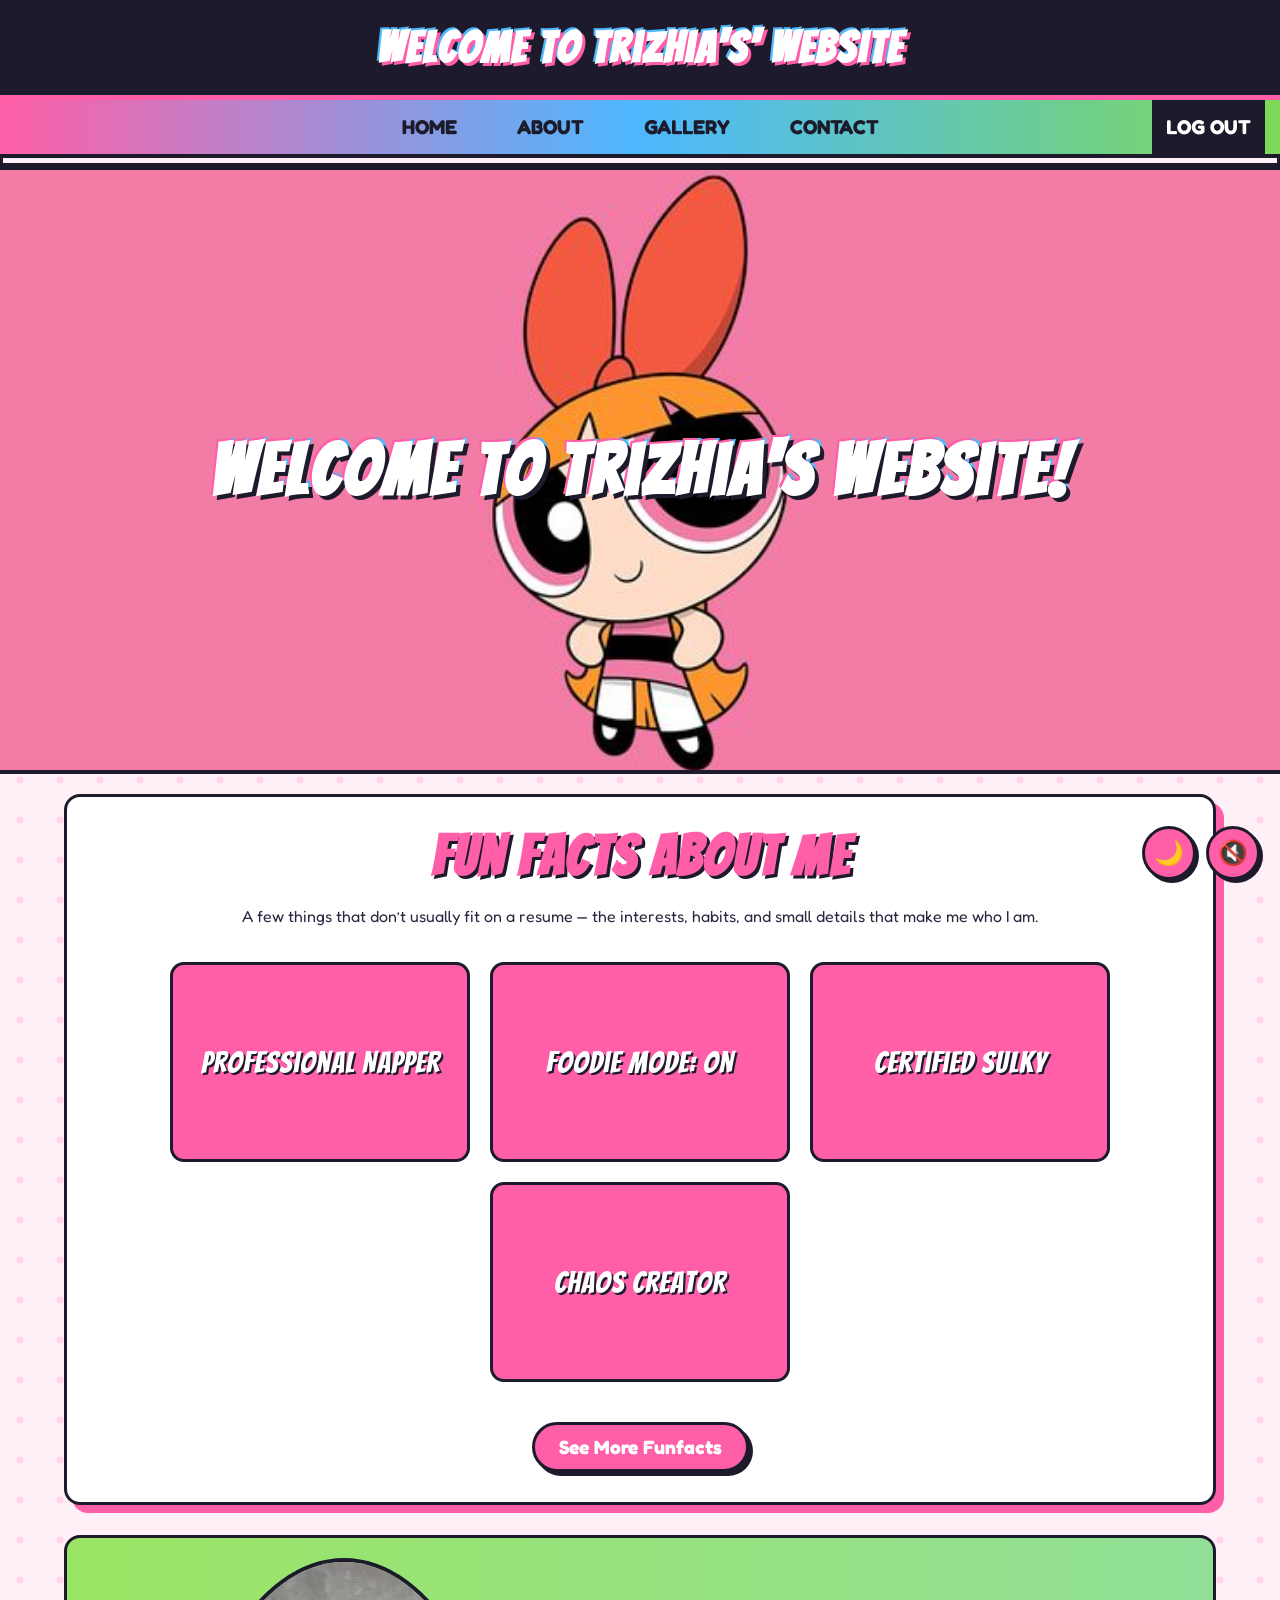
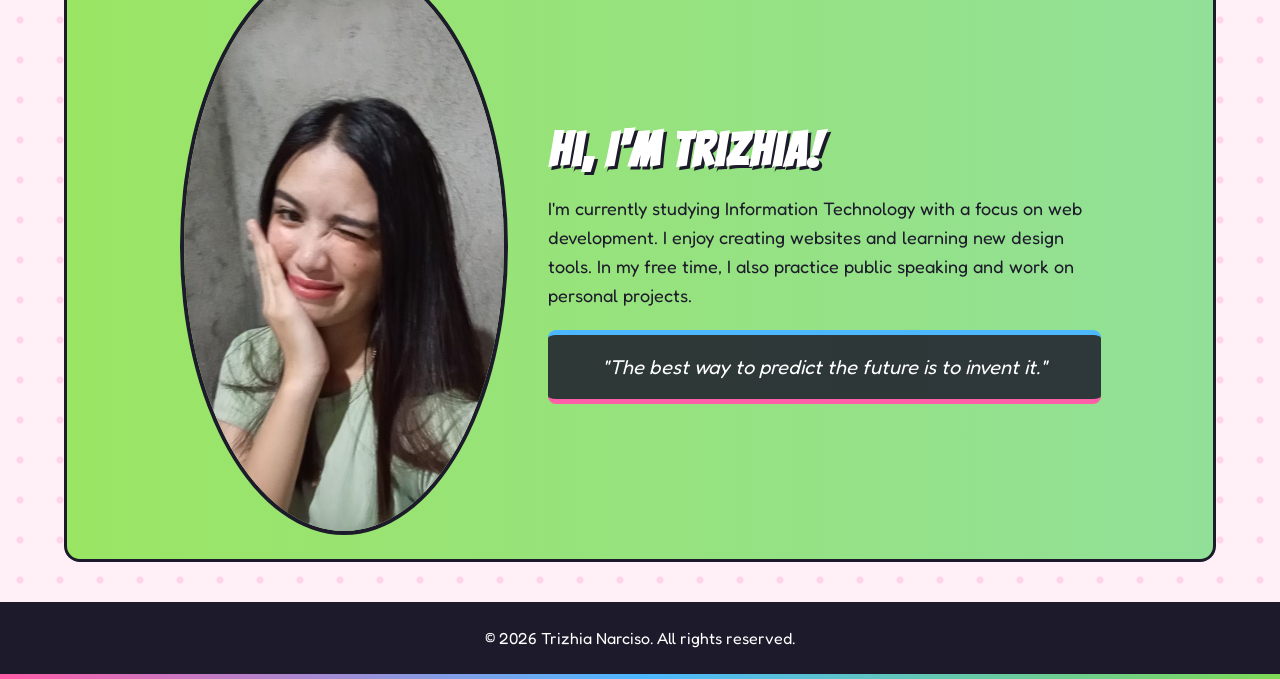
<file: index.html>
<!DOCTYPE html>
<html lang="en">
<head>
  <meta charset="UTF-8">
  <meta name="viewport" content="width=device-width, initial-scale=1.0">
  <title>Home - Personal Website</title>
  <link rel="stylesheet" href="style.css">
</head>
<body>
  <header>
    <h1>Welcome to Trizhia's' Website</h1>
  </header>
  <nav>
    <ul>
      <li><a href="index.html">HOME</a></li>
      <li class="dropdown">
        <a href="#" class="dropbtn">ABOUT</a>
        <div class="dropdown-content">
          <a href="skills.html">Skills I'm Developing</a>
          <a href="goals.html">My Goals as a Student</a>
          <a href="funfacts.html">Fun Facts About Me</a>
        </div>
      </li>
      <li><a href="gallery.html">GALLERY</a></li>
      <li><a href="contact.html">CONTACT</a></li>
      <a href="javascript:void(0);" class="logout-button" onclick="confirmLogout()">LOG OUT</a>
    </ul>
  </nav>
  <section id="section2"></section>
<div class="slider">
    <div class="slides">
      <div class="slide"><img src="blossom.jpg" alt="Image 1"><div class="text-overlay"><h1>Welcome to Trizhia's Website!</h1></div></div>
      <div class="slide"><img src="bubbles.jpg" alt="Image 2"><div class="text-overlay"><h1>Enjoy!</h1></div></div>
      <div class="slide"><img src="buttercup.jpg" alt="Image 3"><div class="text-overlay"><h1>Have fun!</h1></div></div>
    </div>
  </div>
  <section id="drop">
    <h2>Fun Facts About Me</h2>
<p>A few things that don’t usually fit on a resume — the interests, habits, and small details that make me who I am.</p>

<div class="funfact-container">
  <div class="funfact-card">
    <div class="funfact-inner">
      <div class="funfact-front"><p>Professional Napper</p></div>
      <div class="funfact-back"><p>I can fall asleep in under 5 minutes… anywhere. Library chairs, buses, even during group calls (oops).</p></div>
    </div>
  </div>

  <div class="funfact-card">
    <div class="funfact-inner">
      <div class="funfact-front"><p>Foodie Mode: ON</p></div>
      <div class="funfact-back"><p>I plan my day around meals. If you ask me what I’m doing later, the answer is usually “eating something good.”</p></div>
    </div>
  </div>

  <div class="funfact-card">
    <div class="funfact-inner">
      <div class="funfact-front"><p>Certified Sulky</p></div>
      <div class="funfact-back"><p>When I’m in a bad mood, I go full silent mode… then suddenly start ranting about the pettiest things.</p></div>
    </div>
  </div>

  <div class="funfact-card">
    <div class="funfact-inner">
      <div class="funfact-front"><p>Chaos Creator</p></div>
      <div class="funfact-back"><p>I make the most random jokes at the worst timing. Half the time even I don’t know why I said it.</p></div>
    </div>
  </div>
</div>
    <div class="see-more-container">
      <a href="funfacts.html" class="see-more-button">See More Funfacts</a>
    </div>
  </section>
  <div class="container">
    <div class="image-section"><img src="green.png" alt="Ton's Image"></div>
    <div class="quote-section">
      <h1>Hi, I'm Trizhia!</h1>
      <p>I'm currently studying Information Technology with a focus on web development. I enjoy creating websites and learning new design tools. In my free time, I also practice public speaking and work on personal projects.</p>
      <blockquote>"The best way to predict the future is to invent it."</blockquote>  </div>
  </div>
  <footer>
    <p>&copy; 2026 Trizhia Narciso. All rights reserved.</p>
  </footer>
  <div class="footer-divider"></div> <!-- Gradient line -->
  <script>
function confirmLogout() {
  if (confirm("Are you sure you want to log out?")) {
    localStorage.removeItem('isLoggedIn');
    window.location.href = 'login.html';
  }
}
</script>
<script>
  const slides = document.querySelector('.slides');
  let index = 0;
  function showNextSlide() {
    index = (index + 1) % 3;
    slides.style.transform = 'translateX(' + (-index * 100) + '%)';
  }
  setInterval(showNextSlide, 3000); // Change slide every 3 seconds
  </script>
  <script src="script.js"></script>
</body>
</html>
</file>
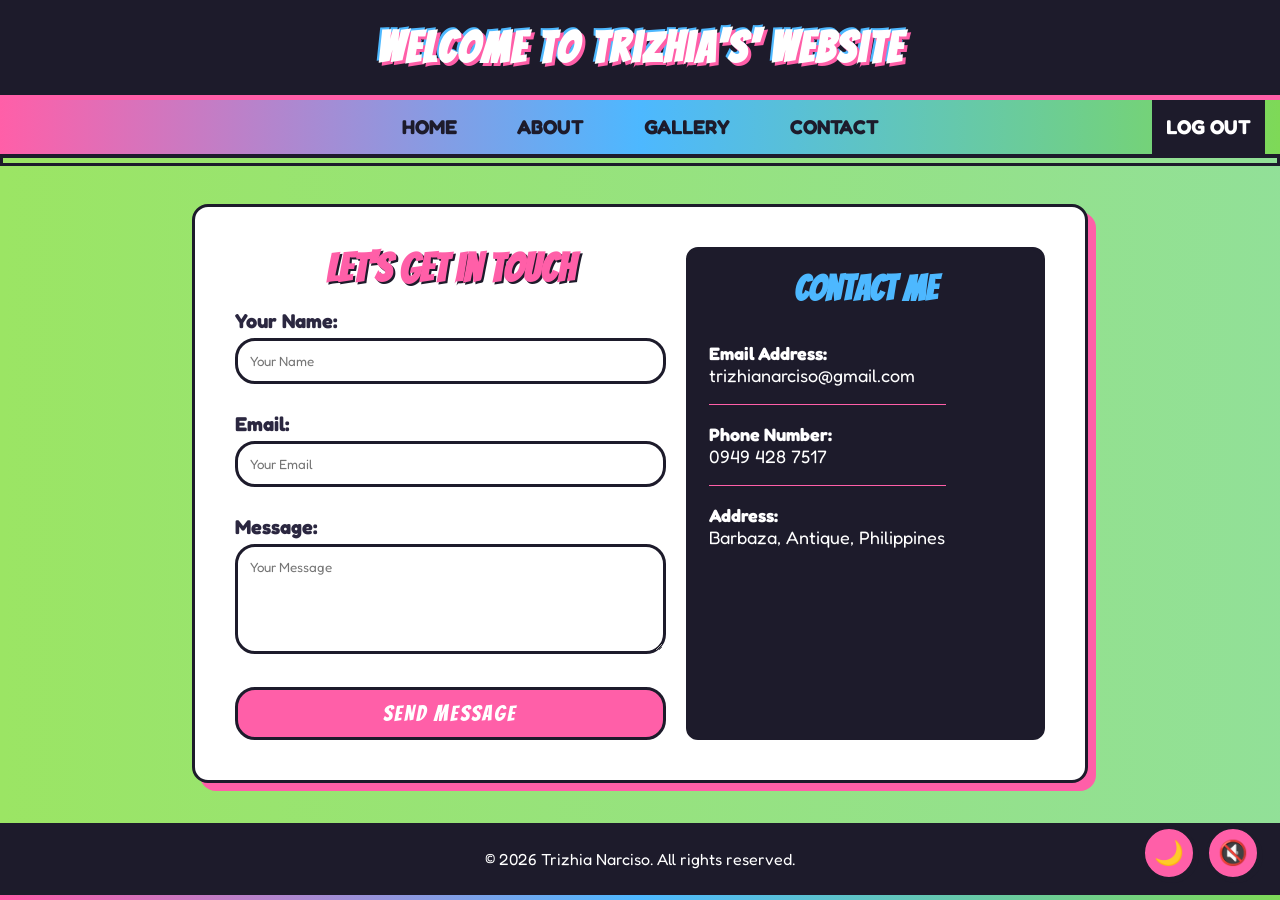
<file: contact.html>
<!DOCTYPE html>
<html lang="en">
<head>
  <meta charset="UTF-8">
  <meta name="viewport" content="width=device-width, initial-scale=1.0">
  <title>Contact - Personal Website</title>
  <link rel="stylesheet" href="style.css">
</head>
<body class="contact-background">
  <header>
    <h1>Welcome to Trizhia's' Website</h1>
  </header>
  <nav>
    <ul>
      <li><a href="index.html">HOME</a></li>
      <li class="dropdown">
        <a href="#" class="dropbtn">ABOUT</a>
        <div class="dropdown-content">
          <a href="skills.html">Skills I'm Developing</a>
          <a href="goals.html">My Goals as a Student</a>
          <a href="funfacts.html">Fun Facts About Me</a>
        </div>
      </li>
      <li><a href="gallery.html">GALLERY</a></li>
      <li><a href="contact.html">CONTACT</a></li>
      <a href="javascript:void(0);" class="logout-button" onclick="confirmLogout()">LOG OUT</a>
    </ul>
  </nav>
  <section id="section2"></section>
<section id="contact">
    <div class="contact-content">
      <form id="contactForm" class="contact-form" novalidate>
        <h2>Let's Get in Touch</h2>
        <label for="name">Your Name:</label>
        <input type="text" id="name" name="name" placeholder="Your Name">
        <span class="error" id="nameError"></span>
        <label for="email">Email:</label>
        <input type="email" id="email" name="email" placeholder="Your Email">
        <span class="error" id="emailError"></span>
        <label for="message">Message:</label>
        <textarea id="message" name="message" rows="5" placeholder="Your Message"></textarea>
        <span class="error" id="messageError"></span>
        <button type="submit">SEND MESSAGE</button>
      </form>
      <div class="contact-details">
        <h3><center>Contact Me</center></h3>
        <p><strong>Email Address:</strong> <br> trizhianarciso@gmail.com</p>
        <hr width="75%" size="1" color="#ff5fa8" align="left">
        <p><strong>Phone Number:</strong> <br>0949 428 7517</p>
        <hr width="75%" size="1" color="#ff5fa8" align="left">
        <p><strong>Address:</strong> <br> Barbaza, Antique, Philippines</p>
      </div>
    </div>
  </section>
  <footer>
    <p>&copy; 2026 Trizhia Narciso. All rights reserved.</p>
  </footer>
  <div class="footer-divider"></div> <!-- Gradient line -->
  <script>
function confirmLogout() {
  if (confirm("Are you sure you want to log out?")) {
    localStorage.removeItem('isLoggedIn');
    window.location.href = 'login.html';
  }
}
</script>
<script>
const form = document.querySelector("#contactForm");
function validateEmail(email) { return /^[^\s@]+@[^\s@]+\.[^\s@]+$/.test(String(email).toLowerCase()); }
form.addEventListener("submit", function(event) {
  event.preventDefault();
  let isValid = true;
  document.querySelectorAll(".error").forEach(function(el) { el.textContent = ""; });
  if (document.getElementById('name').value.trim() === "") { document.getElementById('nameError').textContent = "Name is required"; isValid = false; }
  if (document.getElementById('email').value.trim() === "") { document.getElementById('emailError').textContent = "Email is required"; isValid = false; }
  else if (!validateEmail(document.getElementById('email').value.trim())) { document.getElementById('emailError').textContent = "Please enter a valid email"; isValid = false; }
  if (document.getElementById('message').value.trim() === "") { document.getElementById('messageError').textContent = "Message is required"; isValid = false; }
  if (!isValid) return;
  alert("Your message has been sent successfully!");
  form.reset();
});
</script>
  <script src="script.js"></script>
</body>
</html>
</file>
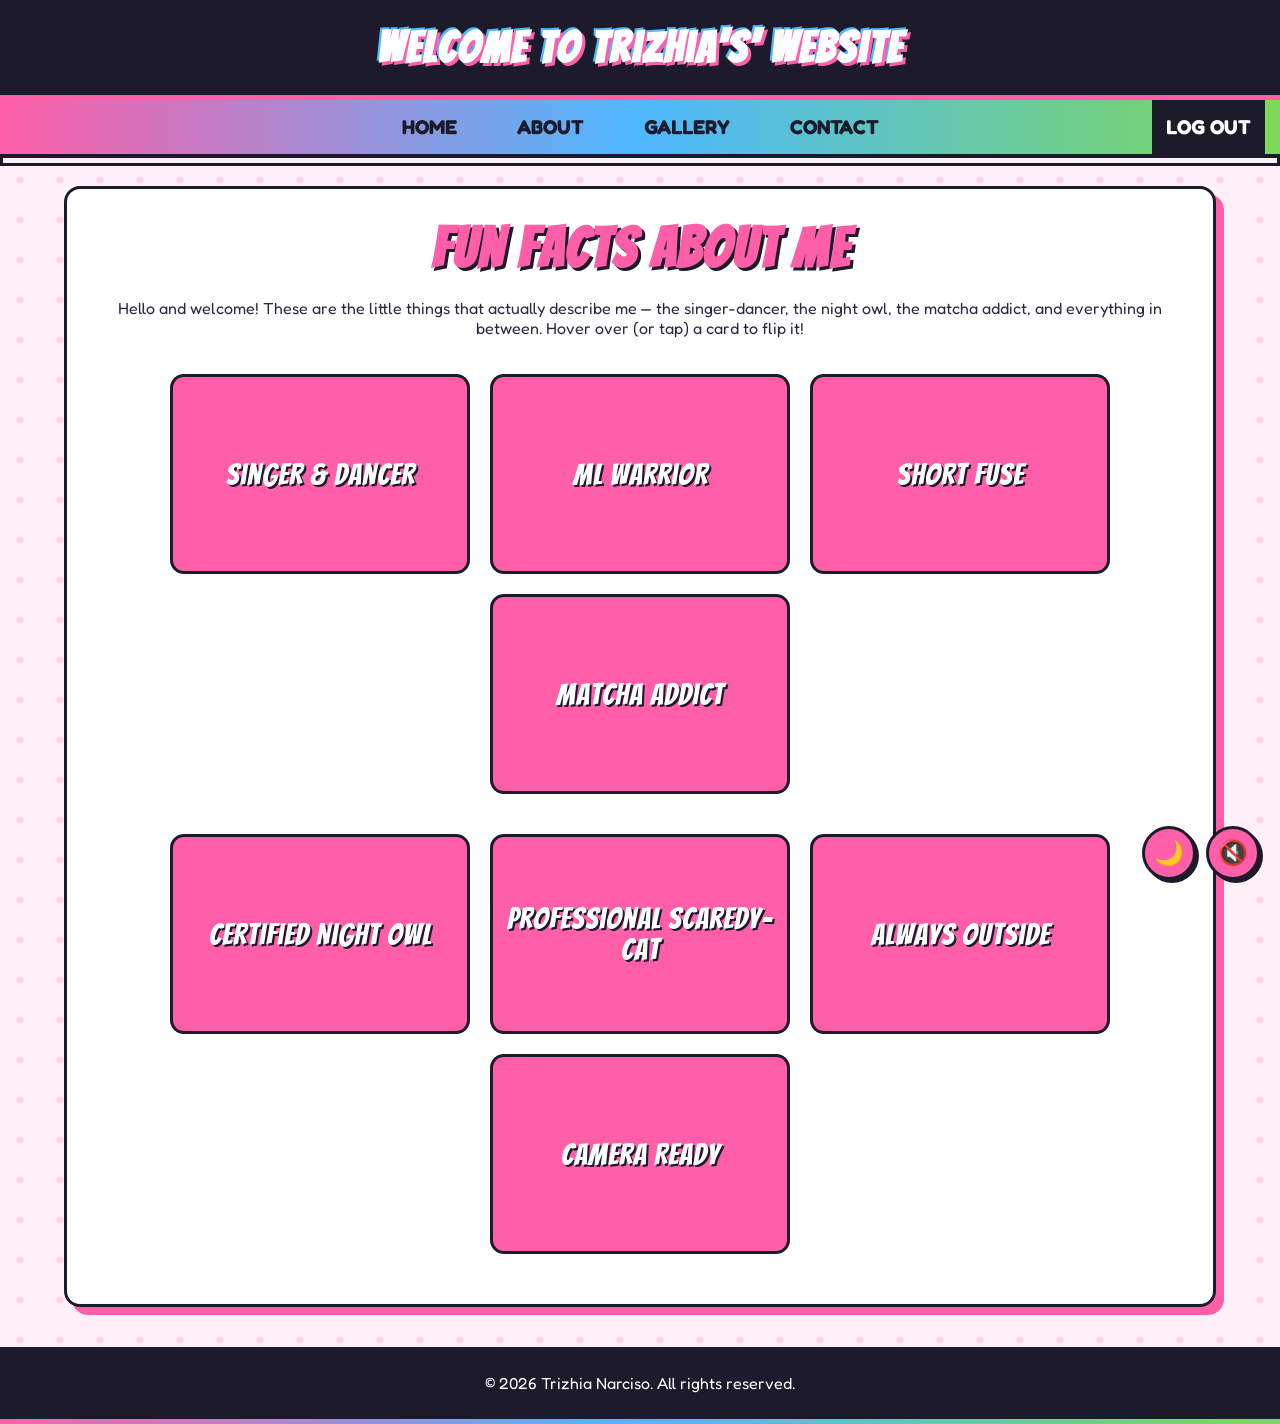
<file: funfacts.html>
<!DOCTYPE html>
<html lang="en">
<head>
  <meta charset="UTF-8">
  <meta name="viewport" content="width=device-width, initial-scale=1.0">
  <title>Fun Facts About Me</title>
  <link rel="stylesheet" href="style.css">
</head>
<body>
  <header>
    <h1>Welcome to Trizhia's' Website</h1>
  </header>
  <nav>
    <ul>
      <li><a href="index.html">HOME</a></li>
      <li class="dropdown">
        <a href="#" class="dropbtn">ABOUT</a>
        <div class="dropdown-content">
          <a href="skills.html">Skills I'm Developing</a>
          <a href="goals.html">My Goals as a Student</a>
          <a href="funfacts.html">Fun Facts About Me</a>
        </div>
      </li>
      <li><a href="gallery.html">GALLERY</a></li>
      <li><a href="contact.html">CONTACT</a></li>
      <a href="javascript:void(0);" class="logout-button" onclick="confirmLogout()">LOG OUT</a>
    </ul>
  </nav>
  <section id="section2"></section>
<section id="drop">
  <h2>Fun Facts About Me</h2>
  <p>Hello and welcome! These are the little things that actually describe me — the singer-dancer, the night owl, the matcha addict, and everything in between. Hover over (or tap) a card to flip it!</p>
  
  <div class="funfact-container">
    <div class="funfact-card">
      <div class="funfact-inner">
        <div class="funfact-front"><p>Singer & Dancer</p></div>
        <div class="funfact-back"><p>I can switch from singing my heart out to dancing like nobody’s watching… sometimes at the same time.</p></div>
      </div>
    </div>

    <div class="funfact-card">
      <div class="funfact-inner">
        <div class="funfact-front"><p>ML Warrior</p></div>
        <div class="funfact-back"><p>When I’m not coding, you’ll probably find me in a ranked match yelling “push mid!”</p></div>
      </div>
    </div>

    <div class="funfact-card">
      <div class="funfact-inner">
        <div class="funfact-front"><p>Short Fuse</p></div>
        <div class="funfact-back"><p>I have a short temper… but I cool down just as fast (most of the time).</p></div>
      </div>
    </div>

    <div class="funfact-card">
      <div class="funfact-inner">
        <div class="funfact-front"><p>Matcha Addict</p></div>
        <div class="funfact-back"><p>My blood type is 50% matcha. I will travel for a good one.</p></div>
      </div>
    </div>
  </div>

  <div class="funfact-container">
    <div class="funfact-card">
      <div class="funfact-inner">
        <div class="funfact-front"><p>Certified Night Owl</p></div>
        <div class="funfact-back"><p>My brain only fully turns on after 11 PM. Morning me is a completely different person.</p></div>
      </div>
    </div>

    <div class="funfact-card">
      <div class="funfact-inner">
        <div class="funfact-front"><p>Professional Scaredy-Cat</p></div>
        <div class="funfact-back"><p>Horror movies, sudden noises, even jumping shadows… I scare easily and I’m not ashamed.</p></div>
      </div>
    </div>

    <div class="funfact-card">
      <div class="funfact-inner">
        <div class="funfact-front"><p>Always Outside</p></div>
        <div class="funfact-back"><p>I love going out — cafés, random walks, late-night food trips. Staying home too long makes me restless.</p></div>
      </div>
    </div>

    <div class="funfact-card">
      <div class="funfact-inner">
        <div class="funfact-front"><p>Camera Ready</p></div>
        <div class="funfact-back"><p>I take pictures of everything — food, random streets, the sky, even my matcha before I drink it.</p></div>
      </div>
    </div>
  </div>
</section>
  <footer>
    <p>&copy; 2026 Trizhia Narciso. All rights reserved.</p>
  </footer>
  <div class="footer-divider"></div> <!-- Gradient line -->
  <script>
function confirmLogout() {
  if (confirm("Are you sure you want to log out?")) {
    localStorage.removeItem('isLoggedIn');
    window.location.href = 'login.html';
  }
}
</script>
  <script src="script.js"></script>
</body>
</html>
</file>
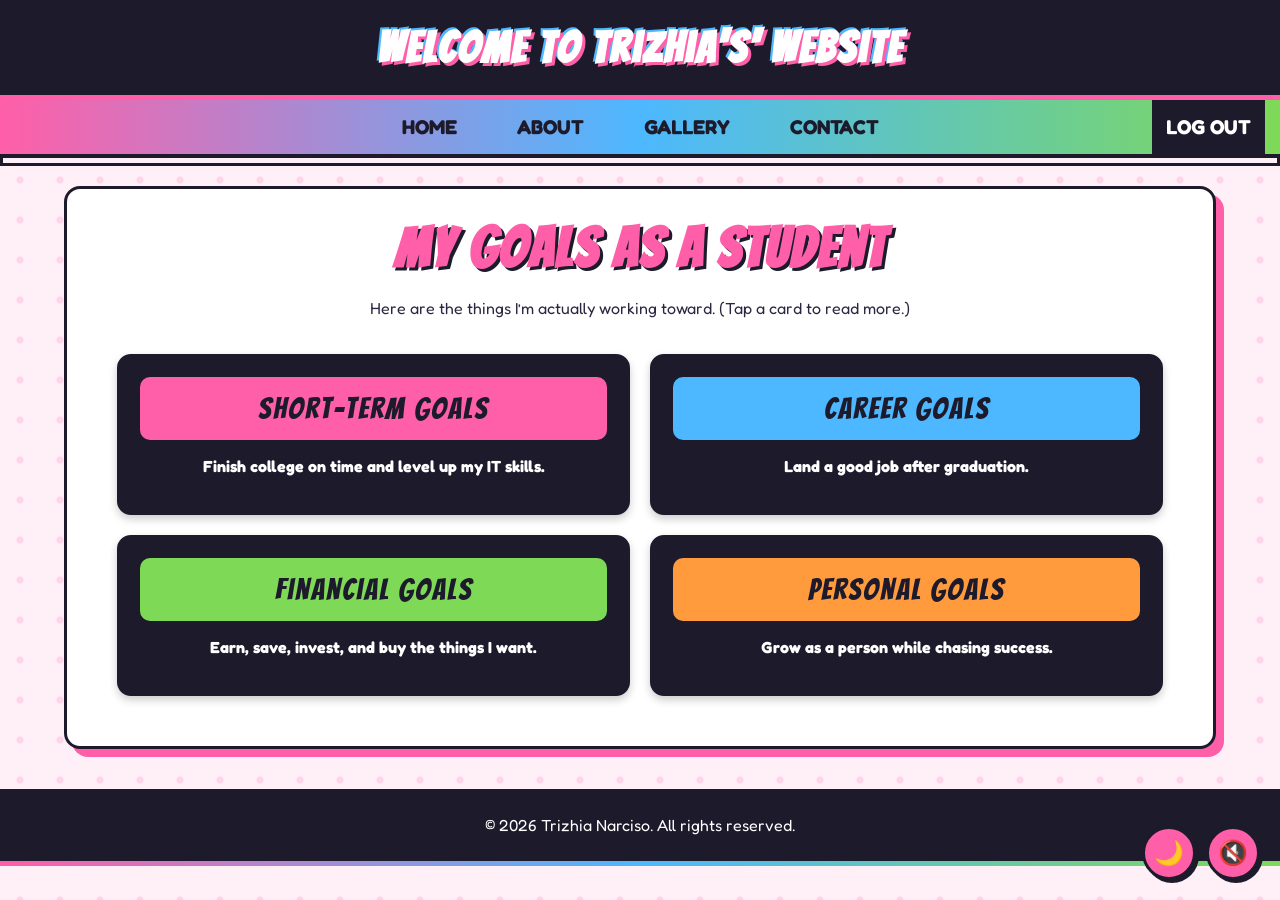
<file: goals.html>
<!DOCTYPE html>
<html lang="en">
<head>
  <meta charset="UTF-8">
  <meta name="viewport" content="width=device-width, initial-scale=1.0">
  <title>My Goals as a Student</title>
  <link rel="stylesheet" href="style.css">
</head>
<body>
  <header>
    <h1>Welcome to Trizhia's' Website</h1>
  </header>
  <nav>
    <ul>
      <li><a href="index.html">HOME</a></li>
      <li class="dropdown">
        <a href="#" class="dropbtn">ABOUT</a>
        <div class="dropdown-content">
          <a href="skills.html">Skills I'm Developing</a>
          <a href="goals.html">My Goals as a Student</a>
          <a href="funfacts.html">Fun Facts About Me</a>
        </div>
      </li>
      <li><a href="gallery.html">GALLERY</a></li>
      <li><a href="contact.html">CONTACT</a></li>
      <a href="javascript:void(0);" class="logout-button" onclick="confirmLogout()">LOG OUT</a>
    </ul>
  </nav>
  <section id="section2"></section>
<section id="drop">
  <h2>My Goals as a Student</h2>
  <p>Here are the things I’m actually working toward. (Tap a card to read more.)</p>
  
  <div class="goal-grid">
    <div class="goal-card" onclick="toggleGoalDetails(1)">
      <div class="goal-header" style="background-color:#ff5fa8;">Short-Term Goals</div>
      <p><strong>Finish college on time and level up my IT skills.</strong></p>
      <div class="goal-details" id="goal1-details">
        <p>I want to graduate on time without delays. At the same time, I’m focused on improving my web development, coding, and overall IT skills so I become job-ready as soon as possible.</p>
      </div>
    </div>

    <div class="goal-card" onclick="toggleGoalDetails(2)">
      <div class="goal-header" style="background-color:#4db8ff;">Career Goals</div>
      <p><strong>Land a good job after graduation.</strong></p>
      <div class="goal-details" id="goal2-details">
        <p>My main goal is to find a stable job in IT or web development. I want to start earning so I can support myself and help provide for my family.</p>
      </div>
    </div>

    <div class="goal-card" onclick="toggleGoalDetails(3)">
      <div class="goal-header" style="background-color:#7ed957;">Financial Goals</div>
      <p><strong>Earn, save, invest, and buy the things I want.</strong></p>
      <div class="goal-details" id="goal3-details">
        <p>I want to make enough money to buy the things I’ve always wanted, help my family, start investing early, and slowly build wealth. Getting rich is the long-term dream, but it starts with smart money habits now.</p>
      </div>
    </div>

    <div class="goal-card" onclick="toggleGoalDetails(4)">
      <div class="goal-header" style="background-color:#ff9a3d;">Personal Goals</div>
      <p><strong>Grow as a person while chasing success.</strong></p>
      <div class="goal-details" id="goal4-details">
        <p>I want to become more disciplined, improve my skills continuously, and build a life where I can enjoy the things I love — while still working hard for my future and my family.</p>
      </div>
    </div>
  </div>
</section>
  <footer>
    <p>&copy; 2026 Trizhia Narciso. All rights reserved.</p>
  </footer>
  <div class="footer-divider"></div> <!-- Gradient line -->
  <script>
function confirmLogout() {
  if (confirm("Are you sure you want to log out?")) {
    localStorage.removeItem('isLoggedIn');
    window.location.href = 'login.html';
  }
}
</script>
<script>
function toggleGoalDetails(n) {
  document.getElementById('goal' + n + '-details').classList.toggle('active');
}
</script>
  <script src="script.js"></script>
</body>
</html>
</file>
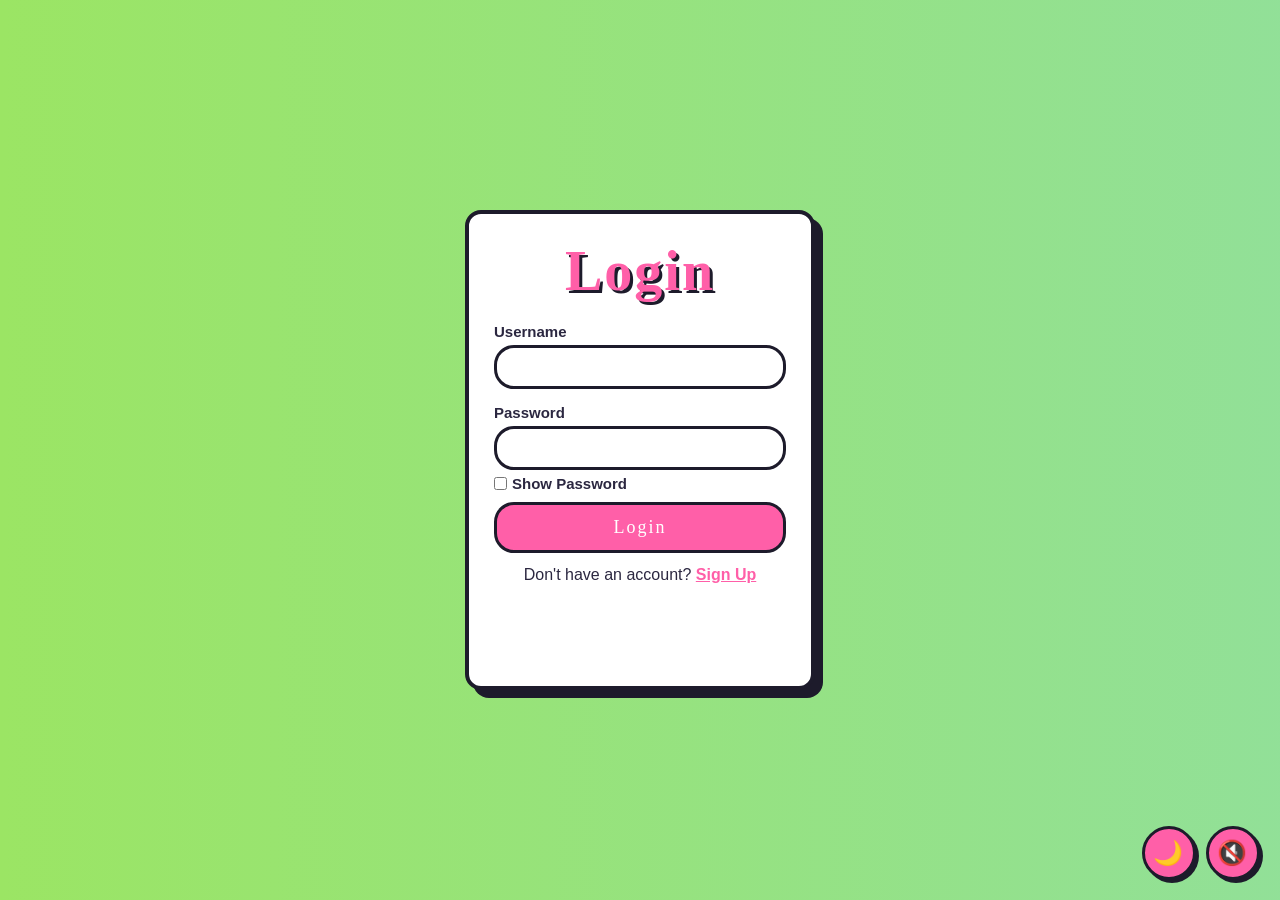
<file: login.html>
<!DOCTYPE html>
<html lang="en">
<head>
  <meta charset="UTF-8">
  <meta name="viewport" content="width=device-width, initial-scale=1.0">
  <title>Login & Sign Up Page</title>
  <link rel="stylesheet" href="login_style.css">
</head>
<body>
  <div class="form-container">
    <h2 id="formTitle">Login</h2>
    <form id="authForm" onsubmit="event.preventDefault(); handleSubmit();">
      <label for="username">Username</label>
      <input type="text" id="username" required>
      <label for="password">Password</label>
      <input type="password" id="password" required>
      <!-- Show Password Checkbox (only for Login) -->
      <div class="show-password" id="showPasswordContainer">
        <input type="checkbox" id="showPassword" onclick="togglePasswordVisibility()">
        <label for="showPassword">Show Password</label>
      </div>
      <!-- Confirm password field for sign-up form -->
      <label for="confirmPassword" id="confirmPasswordLabel" style="display: none;">Confirm Password</label>
      <input type="password" id="confirmPassword" style="display: none;">
      <!-- Password match message -->
      <p id="passwordMatchMessage" style="font-size: 14px; color: red; display: none;"></p>
      <button type="submit">Login</button>
      <p id="errorMessage"></p>
      <!-- Toggle link to switch between forms -->
      <p id="toggleText">Don't have an account? <a href="#" onclick="toggleForm()">Sign Up</a></p>
    </form>
  </div>
  <!-- Embedded JavaScript -->
  <script>
    let isLogin = true;
    function toggleForm() {
      const formTitle = document.getElementById('formTitle');
      const confirmPassword = document.getElementById('confirmPassword');
      const confirmPasswordLabel = document.getElementById('confirmPasswordLabel');
      const submitButton = document.querySelector('#authForm button');
      const toggleText = document.getElementById('toggleText');
      const showPasswordContainer = document.getElementById('showPasswordContainer');
      document.getElementById('authForm').reset();
      document.getElementById('errorMessage').textContent = '';
      document.getElementById('passwordMatchMessage').style.display = 'none';
      document.getElementById('password').type = 'password';
      if (isLogin) {
        formTitle.textContent = 'Sign Up';
        confirmPassword.style.display = 'block';
        confirmPasswordLabel.style.display = 'block';
        submitButton.textContent = 'Sign Up';
        toggleText.innerHTML = 'Already have an account? <a href="#" onclick="toggleForm()">Login</a>';
        showPasswordContainer.style.visibility = 'hidden';
        isLogin = false;
      } else {
        formTitle.textContent = 'Login';
        confirmPassword.style.display = 'none';
        confirmPasswordLabel.style.display = 'none';
        submitButton.textContent = 'Login';
        toggleText.innerHTML = 'Don\'t have an account? <a href="#" onclick="toggleForm()">Sign Up</a>';
        showPasswordContainer.style.visibility = 'visible';
        isLogin = true;
      }
    }
    function handleSubmit() {
      const username = document.getElementById('username').value.trim();
      const password = document.getElementById('password').value;
      const errorMessage = document.getElementById('errorMessage');
      if (isLogin) {
        const storedUsername = localStorage.getItem('username');
        const storedPassword = localStorage.getItem('password');
        if (username === storedUsername && password === storedPassword) {
          localStorage.setItem('isLoggedIn', 'true');
          alert('Welcome! Successfully logged in.');
          window.location.href = 'index.html';
        } else {
          errorMessage.textContent = 'Invalid username or password';
        }
      } else {
        const confirmPassword = document.getElementById('confirmPassword').value;
        if (!username || !password) {
          errorMessage.textContent = 'Please fill out all fields';
        } else if (password !== confirmPassword) {
          errorMessage.textContent = 'Passwords do not match';
        } else {
          localStorage.setItem('username', username);
          localStorage.setItem('password', password);
          alert('Account created successfully! You can now log in.');
          toggleForm(); // Switch back to login form after sign-up
        }
      }
    }
    function togglePasswordVisibility() {
      const f = document.getElementById('password');
      f.type = f.type === 'password' ? 'text' : 'password';
    }
    document.getElementById('confirmPassword').addEventListener('input', checkPasswordMatch);
    document.getElementById('password').addEventListener('input', checkPasswordMatch);
    function checkPasswordMatch() {
      const password = document.getElementById('password').value;
      const confirmPassword = document.getElementById('confirmPassword').value;
      const message = document.getElementById('passwordMatchMessage');
      if (isLogin || confirmPassword === "") {
        message.style.display = 'none';
      } else if (confirmPassword === password) {
        message.textContent = 'Passwords match';
        message.style.color = 'green';
        message.style.display = 'block';
      } else {
        message.textContent = 'Passwords do not match';
        message.style.color = 'red';
        message.style.display = 'block';
      }
    }
  </script>
  <script src="script.js"></script>
</body>
</html>
</file>
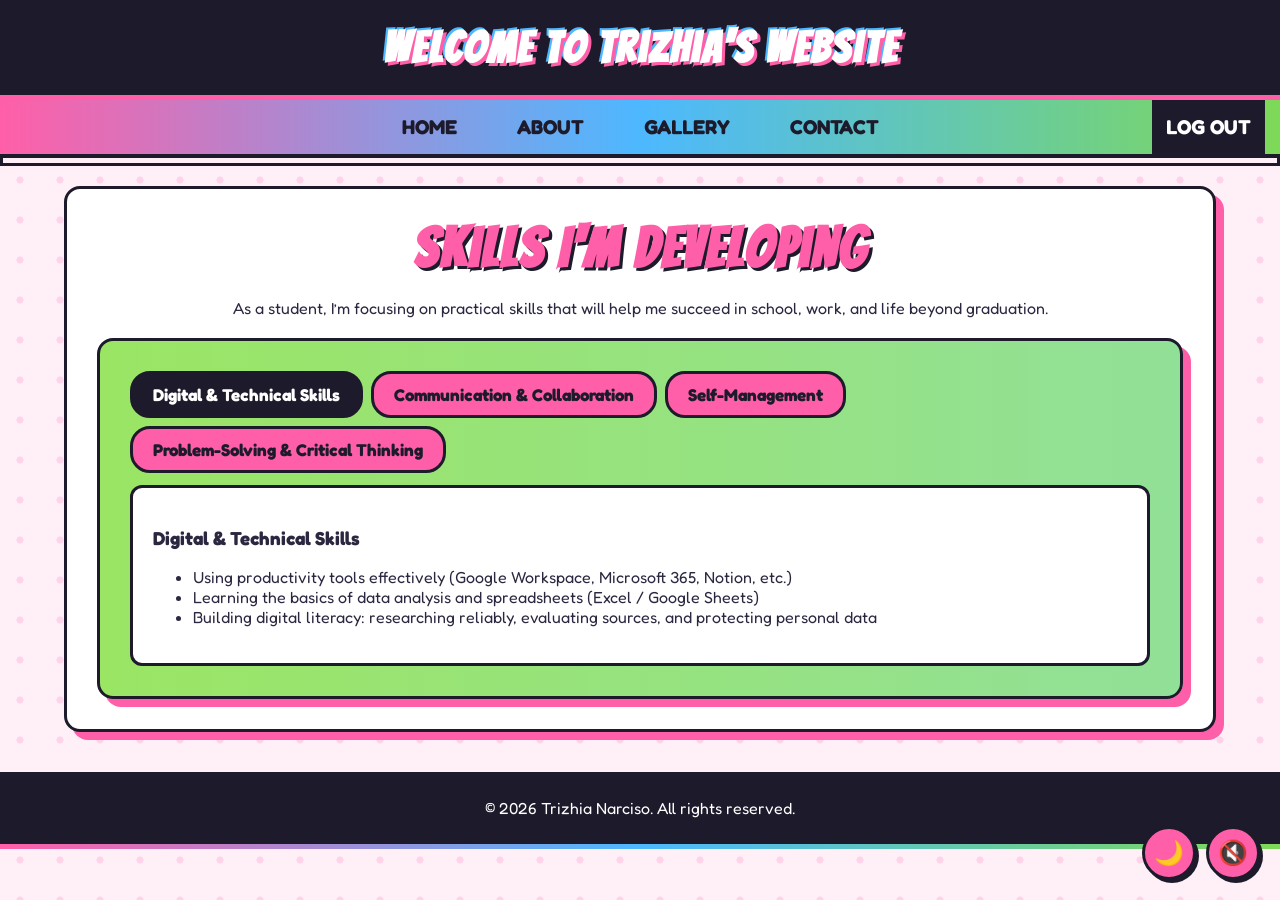
<file: skills.html>
<!DOCTYPE html>
<html lang="en">
<head>
  <meta charset="UTF-8">
  <meta name="viewport" content="width=device-width, initial-scale=1.0">
  <title>Skills I'm Developing</title>
  <link rel="stylesheet" href="style.css">
</head>
<body>
  <header>
    <h1>Welcome to Trizhia's Website</h1>
  </header>
  <nav>
    <ul>
      <li><a href="index.html">HOME</a></li>
      <li class="dropdown">
        <a href="#" class="dropbtn">ABOUT</a>
        <div class="dropdown-content">
          <a href="skills.html">Skills I'm Developing</a>
          <a href="goals.html">My Goals as a Student</a>
          <a href="funfacts.html">Fun Facts About Me</a>
        </div>
      </li>
      <li><a href="gallery.html">GALLERY</a></li>
      <li><a href="contact.html">CONTACT</a></li>
      <a href="javascript:void(0);" class="logout-button" onclick="confirmLogout()">LOG OUT</a>
    </ul>
  </nav>
  <section id="section2"></section>
<section id="drop">
    <h2>Skills I'm Developing</h2>
<p>As a student, I’m focusing on practical skills that will help me succeed in school, work, and life beyond graduation.</p>
<section id="skills">
  <div class="tab">
    <button class="tablinks" onclick="openTab(event, 'Digital')">Digital & Technical Skills</button>
    <button class="tablinks" onclick="openTab(event, 'Communication')">Communication & Collaboration</button>
    <button class="tablinks" onclick="openTab(event, 'SelfManagement')">Self-Management</button>
    <button class="tablinks" onclick="openTab(event, 'ProblemSolving')">Problem-Solving & Critical Thinking</button>
  </div>
  <div id="Digital" class="tabcontent">
    <h3>Digital & Technical Skills</h3>
    <ul>
      <li>Using productivity tools effectively (Google Workspace, Microsoft 365, Notion, etc.)</li>
      <li>Learning the basics of data analysis and spreadsheets (Excel / Google Sheets)</li>
      <li>Building digital literacy: researching reliably, evaluating sources, and protecting personal data</li>
    </ul>
  </div>
  <div id="Communication" class="tabcontent" style="display:none;">
    <h3>Communication & Collaboration</h3>
    <ul>
      <li>Writing clearly and professionally (emails, reports, and presentations)</li>
      <li>Speaking confidently in group discussions, presentations, and interviews</li>
      <li>Working effectively in teams — giving and receiving feedback, managing shared responsibilities</li>
    </ul>
  </div>
  <div id="SelfManagement" class="tabcontent" style="display:none;">
    <h3>Self-Management</h3>
    <ul>
      <li>Time management and prioritization (planning, avoiding procrastination, meeting deadlines)</li>
      <li>Building consistent study and work habits</li>
      <li>Managing stress, maintaining focus, and taking care of mental and physical well-being</li>
    </ul>
  </div>
  <div id="ProblemSolving" class="tabcontent" style="display:none;">
    <h3>Problem-Solving & Critical Thinking</h3>
    <ul>
      <li>Breaking down complex problems into smaller, manageable steps</li>
      <li>Evaluating information carefully and making reasoned decisions</li>
      <li>Adapting when plans change and finding practical solutions under pressure</li>
    </ul>
  </div>
    </section>
  </section>
  <footer>
    <p>&copy; 2026 Trizhia Narciso. All rights reserved.</p>
  </footer>
  <div class="footer-divider"></div> <!-- Gradient line -->
  <script>
function confirmLogout() {
  if (confirm("Are you sure you want to log out?")) {
    localStorage.removeItem('isLoggedIn');
    window.location.href = 'login.html';
  }
}
</script>
<script>
function openTab(evt, tabName) {
  const tabcontents = document.getElementsByClassName("tabcontent");
  for (let i = 0; i < tabcontents.length; i++) tabcontents[i].style.display = "none";
  const tablinks = document.getElementsByClassName("tablinks");
  for (let i = 0; i < tablinks.length; i++) tablinks[i].classList.remove("active");
  document.getElementById(tabName).style.display = "block";
  evt.currentTarget.classList.add("active");
}
document.addEventListener("DOMContentLoaded", function() {
  document.querySelector('.tablinks').click(); // show the first tab
});
</script>
  <script src="script.js"></script>
</body>
</html>
</file>
<file: style.css>
@import url('https://fonts.googleapis.com/css2?family=Bangers&family=Fredoka:wght@400;600;700&display=swap');
:root{--pink:#ff5fa8;--blue:#4db8ff;--green:#7ed957;--ink:#1d1b2b;--bg:#fff0f8;--card:#ffffff;--text:#2b2740;--bar:#1d1b2b;}
[data-theme="dark"]{--bg:#15122a;--card:#241f42;--text:#f6eeff;--bar:#0c0a1a;}
html{scroll-behavior:smooth}
body{font-family:'Fredoka','Trebuchet MS',sans-serif;margin:0;padding:0;color:var(--text);background:radial-gradient(circle,rgba(255,95,168,.2) 3px,transparent 4px) 0 0/40px 40px,var(--bg);transition:background-color .4s,color .4s}
header{background:var(--bar);color:#fff;height:100px;box-sizing:border-box;display:flex;align-items:center;justify-content:center;position:fixed;top:0;left:0;width:100%;z-index:999;border-bottom:5px solid var(--pink)}
header h1{margin:0;font-family:'Bangers',cursive;font-size:44px;letter-spacing:2px;color:#fff;text-shadow:3px 3px 0 var(--pink),-2px -2px 0 var(--blue)}
nav{position:fixed;top:100px;left:0;width:100%;z-index:999}
nav ul{list-style-type:none;padding:0;margin:0;display:flex;justify-content:center;position:relative;background:linear-gradient(90deg,var(--pink),var(--blue),var(--green));border-bottom:4px solid var(--ink)}
nav ul li{margin:0 15px;position:relative}
nav ul li a{text-decoration:none;color:var(--ink);font-weight:700;padding:15px;display:block;font-size:20px;transition:background-color .25s,color .25s,transform .25s}
nav ul li a:hover{background-color:#fff;color:var(--pink);transform:translateY(-2px)}
.dropdown-content{display:none;position:absolute;background-color:var(--card);box-shadow:0 8px 16px rgba(0,0,0,.3);min-width:240px;z-index:1;border:3px solid var(--ink);border-radius:0 0 12px 12px;overflow:hidden}
.dropdown:hover .dropdown-content{display:block;animation:fadeIn .25s ease-in}
.dropdown-content a{color:var(--text);padding:12px 16px;text-decoration:none;display:block;font-size:17px}
.dropdown:hover .dropbtn{background-color:#fff;color:var(--pink)}
#section2{height:60px;padding:0;margin:100px 0 0;background:none;box-shadow:none;border-radius:0}
section{padding:40px;margin:20px 5% 15px;background-color:var(--card);border:3px solid var(--ink);border-radius:16px;box-shadow:8px 8px 0 var(--pink);transition:background-color .4s}
#drop{padding:30px}
#drop h2,#gallery h2{text-align:center;margin:0 0 20px;font-family:'Bangers',cursive;font-size:56px;letter-spacing:2px;color:var(--pink);text-shadow:3px 3px 0 var(--ink)}
#drop p{text-align:center}
.see-more-container{text-align:center;margin-top:20px}
.see-more-button{display:inline-block;padding:10px 24px;background-color:var(--pink);color:#fff;text-decoration:none;border:3px solid var(--ink);border-radius:30px;font-size:1.2em;font-weight:700;box-shadow:4px 4px 0 var(--ink);transition:transform .2s,box-shadow .2s,background-color .3s}
.see-more-button:hover{background-color:var(--blue);transform:translate(-2px,-2px);box-shadow:6px 6px 0 var(--ink)}
.footer-divider{height:5px;background:linear-gradient(90deg,var(--pink),var(--blue),var(--green));width:100%;margin:0}
footer{background-color:var(--bar);color:#fff;text-align:center;padding:10px;margin-top:40px;width:100%;box-sizing:border-box}
.slider{width:100%;position:relative;overflow:hidden;border-top:4px solid var(--ink);border-bottom:4px solid var(--ink)}
.slides{display:flex;transition:transform .8s cubic-bezier(.65,0,.35,1)}
.slide{position:relative;min-width:100%}
.slides img{width:100%;height:600px;object-fit:cover;display:block}
.text-overlay{position:absolute;top:50%;left:50%;transform:translate(-50%,-50%);text-align:center;padding:20px;width:90%}
.text-overlay h1{font-family:'Bangers',cursive;font-size:72px;letter-spacing:3px;margin:0;color:#fff;text-shadow:4px 4px 0 var(--ink),-2px -2px 0 var(--pink),2px -2px 0 var(--blue);animation:bob 2.5s ease-in-out infinite}
@keyframes bob{50%{transform:translateY(-10px) rotate(-1.5deg)}}
#contact{display:flex;justify-content:space-between;margin:38px auto;padding:40px;width:70%;max-width:1100px;box-sizing:border-box;background-color:var(--card)}
.contact-content{display:flex;justify-content:space-between;width:100%;gap:20px}
.contact-form{width:55%;display:flex;flex-direction:column}
.contact-form label{font-weight:700;margin-bottom:5px;font-size:20px}
.contact-form input,.contact-form textarea{margin-bottom:6px;padding:12px;border-radius:20px;border:3px solid var(--ink);width:100%;box-sizing:border-box;font-family:inherit;background:var(--card);color:var(--text);transition:border-color .25s,box-shadow .25s}
.contact-form input:focus,.contact-form textarea:focus{outline:none;border-color:var(--pink);box-shadow:0 0 0 4px rgba(255,95,168,.3)}
.contact-form button{background-color:var(--pink);color:#fff;padding:12px;border:3px solid var(--ink);border-radius:20px;cursor:pointer;width:100%;box-sizing:border-box;font-family:'Bangers',cursive;font-size:22px;letter-spacing:2px;margin-top:5px;transition:transform .2s,background-color .3s}
.contact-form button:hover{background-color:var(--blue);transform:scale(1.03)}
#contact h2{text-align:center;margin:0 0 20px;font-family:'Bangers',cursive;font-size:40px;color:var(--pink);text-shadow:2px 2px 0 var(--ink)}
.contact-details{width:40%;padding:20px;background-color:var(--bar);border-radius:12px;color:#fff;font-size:18px;border:3px solid var(--ink)}
.contact-details h3{font-family:'Bangers',cursive;font-size:35px;margin-top:0;color:var(--blue)}
.contact-background,.gradient-bg{background:linear-gradient(270deg,#ff5fa8,#7fd6ff,#9be564);background-size:600% 600%;animation:gradientAnimation 15s ease infinite}
@keyframes gradientAnimation{0%{background-position:0% 50%}50%{background-position:100% 50%}100%{background-position:0% 50%}}
.error{color:#e0004d;font-size:14px;font-weight:600;display:block;min-height:18px;margin-bottom:4px}
.gallery{display:flex;flex-wrap:wrap;justify-content:center;gap:20px;padding:15px}
.gallery-item{text-align:center;width:350px}
.gallery img{width:100%;height:200px;object-fit:cover;border:3px solid var(--ink);border-radius:12px;cursor:pointer;transition:transform .3s ease,box-shadow .3s;box-sizing:border-box;box-shadow:5px 5px 0 var(--blue)}
.gallery img:hover{transform:scale(1.05) rotate(-1deg);box-shadow:8px 8px 0 var(--pink)}
.image-description{font-size:16px;margin-top:8px}
.lightbox{display:none;position:fixed;z-index:1001;left:0;top:0;width:100%;height:100%;background-color:rgba(10,5,30,.92);animation:fadeIn .3s ease-in}
.lightbox-content{display:block;margin:auto;max-width:80%;max-height:80%;border-radius:12px;margin-top:5%;z-index:1002;border:4px solid var(--pink)}
.close{position:absolute;top:20px;right:30px;color:#fff;font-size:40px;font-weight:700;cursor:pointer;z-index:1003}
.close:hover,.close:focus{color:var(--pink)}
.prev,.next{cursor:pointer;position:absolute;top:50%;padding:16px;margin-top:-22px;color:#fff;font-weight:700;font-size:30px;transition:.4s ease;user-select:none;z-index:1003}
.next{right:0;border-radius:3px 0 0 3px}
.prev{left:0;border-radius:0 3px 3px 0}
.prev:hover,.next:hover{background-color:var(--pink)}
#skills{margin:20px 0 0;padding:30px;background:linear-gradient(270deg,#ff5fa8,#7fd6ff,#9be564);background-size:600% 600%;animation:gradientAnimation 15s ease infinite}
.tab{overflow:hidden;display:flex;flex-wrap:wrap;gap:8px;margin-bottom:12px}
.tab button{background-color:var(--pink);color:var(--ink);border:3px solid var(--ink);border-radius:20px;cursor:pointer;padding:10px 20px;transition:.3s;font-size:17px;font-family:inherit;font-weight:700}
.tab button:hover{background-color:var(--bar);color:#fff;transform:translateY(-3px)}
.tab button.active{background-color:var(--bar);color:#fff}
.tabcontent{display:none;padding:20px;border:3px solid var(--ink);border-radius:12px;background:var(--card);color:var(--text);animation:fadeIn .4s ease-in}
.goal-grid{display:grid;grid-template-columns:repeat(2,1fr);gap:20px;padding:20px}
.goal-card{background-color:var(--bar);border:3px solid var(--ink);border-radius:14px;box-shadow:0 4px 8px rgba(0,0,0,.2);transition:transform .3s,box-shadow .3s;padding:20px;overflow:hidden;cursor:pointer;color:#fff}
.goal-card:hover{transform:translateY(-6px) rotate(-.5deg);box-shadow:0 10px 18px rgba(0,0,0,.3)}
.goal-header{color:var(--ink);padding:15px;border-radius:10px;font-family:'Bangers',cursive;letter-spacing:2px;font-size:1.9em;text-align:center;margin-bottom:10px}
.goal-details{display:none;margin-top:10px;font-size:1em;line-height:1.5}
.goal-details.active{display:block;animation:fadeIn .3s ease-in}
@keyframes fadeIn{from{opacity:0}to{opacity:1}}
.funfacts-section{padding:30px;margin:100px 20px;background-color:var(--card);border-radius:8px}
.funfact-container{display:flex;flex-wrap:wrap;gap:20px;justify-content:center;align-items:center;padding:20px}
.funfact-card{width:300px;height:200px;perspective:1000px;position:relative;cursor:pointer}
.funfact-inner{width:100%;height:100%;position:relative;transition:transform .8s ease-in-out;transform-style:preserve-3d}
.funfact-card:hover .funfact-inner,.funfact-card.flipped .funfact-inner{transform:rotateY(180deg)}
.funfact-front,.funfact-back{position:absolute;width:100%;height:100%;backface-visibility:hidden;-webkit-backface-visibility:hidden;display:flex;align-items:center;justify-content:center;font-size:24px;color:#fff;border:3px solid var(--ink);border-radius:14px;text-align:center;box-sizing:border-box;padding:12px}
.funfact-front p,.funfact-back p{margin:0}
.funfact-front{background-color:var(--pink);font-family:'Bangers',cursive;font-size:30px;letter-spacing:1px;text-shadow:2px 2px 0 var(--ink)}
.funfact-back{background-color:var(--blue);color:var(--ink);transform:rotateY(180deg);font-weight:600}
.container{display:flex;justify-content:center;align-items:center;gap:40px;margin:30px 5%;padding:20px;border:3px solid var(--ink);border-radius:16px;background:linear-gradient(270deg,#ff5fa8,#7fd6ff,#9be564);background-size:600% 600%;animation:gradientAnimation 15s ease infinite}
.image-section img{height:auto;border:4px solid var(--ink);border-radius:50%;width:320px;max-width:100%;transition:transform .5s}
.image-section img:hover{transform:rotate(8deg) scale(1.05)}
.quote-section{max-width:50%;text-align:left;color:var(--ink)}
.quote-section h1{font-family:'Bangers',cursive;font-size:48px;letter-spacing:2px;color:#fff;text-shadow:3px 3px 0 var(--ink);margin-bottom:10px}
.quote-section p{font-size:18px;line-height:1.6;margin-bottom:20px}
.quote-section blockquote{font-style:italic;margin:0;padding:20px 30px;background-color:rgba(29,27,43,.85);border-bottom:5px solid var(--pink);border-top:5px solid var(--blue);border-radius:8px;text-align:center;color:#fff;font-size:20px}
.logout-button{background-color:var(--ink);color:#fff!important;padding:15px 14px;text-decoration:none;font-weight:700;font-size:20px;position:absolute;right:15px;top:0;transition:.25s}
.logout-button:hover{background-color:#fff;color:var(--pink)!important}
.reveal{opacity:0;transform:translateY(30px);transition:opacity .7s,transform .7s}
.reveal.show{opacity:1;transform:none}
@media(max-width:800px){header h1{font-size:26px}nav ul{flex-wrap:wrap}nav ul li{margin:0 2px}nav ul li a{font-size:14px;padding:10px 8px}.logout-button{position:static;font-size:14px;padding:10px 8px}#section2{height:90px}section{padding:20px;margin:15px 3%}.slides img{height:340px}.text-overlay h1{font-size:36px}.goal-grid{grid-template-columns:1fr}#contact{width:94%;padding:20px}.contact-content,.container{flex-direction:column}.contact-form,.contact-details,.quote-section{width:100%;max-width:100%}#drop h2,#gallery h2{font-size:38px}}
@media(prefers-reduced-motion:reduce){*{animation:none!important;transition:none!important}}
</file>
<file: login_style.css>
*{margin:0;padding:0;box-sizing:border-box}
:root{--card:#ffffff;--text:#2b2740;--pink:#ff5fa8}
[data-theme="dark"]{--card:#241f42;--text:#f6eeff}
body{font-family:'Trebuchet MS',sans-serif;display:flex;justify-content:center;align-items:center;min-height:100vh;margin:0;background:linear-gradient(270deg,#ff5fa8,#7fd6ff,#9be564);background-size:600% 600%;animation:gradientAnimation 15s ease infinite;color:#fff}
@keyframes gradientAnimation{0%{background-position:0% 50%}50%{background-position:100% 50%}100%{background-position:0% 50%}}
.form-container{width:350px;min-height:480px;padding:25px;background-color:var(--card);border:4px solid #1d1b2b;border-radius:16px;box-shadow:8px 8px 0 #1d1b2b;text-align:center;color:var(--text);position:relative;z-index:1;transition:background-color .4s;animation:pop .6s cubic-bezier(.3,1.6,.5,1)}
@keyframes pop{from{transform:scale(.6);opacity:0}to{transform:none;opacity:1}}
.form-container h2{margin-bottom:20px;color:var(--pink);font-size:56px;font-family:'Bangers','Trebuchet MS',cursive;letter-spacing:2px;text-shadow:3px 3px 0 #1d1b2b}
label{display:block;text-align:left;margin:5px 0;color:var(--text);font-size:15px;font-weight:bold}
input[type="text"],input[type="password"]{width:100%;padding:10px;margin-bottom:10px;border:3px solid #1d1b2b;border-radius:20px;outline:none;font-size:16px;background:var(--card);color:var(--text);transition:border-color .25s,box-shadow .25s}
input[type="text"]:focus,input[type="password"]:focus{border-color:var(--pink);box-shadow:0 0 0 4px rgba(255,95,168,.3)}
button{width:100%;padding:12px;background-color:var(--pink);color:#fff;border:3px solid #1d1b2b;border-radius:20px;cursor:pointer;font-size:18px;font-family:'Bangers','Trebuchet MS',cursive;letter-spacing:2px;transition:background-color .3s,transform .2s;margin:5px 0}
button:hover{background-color:#4db8ff;transform:scale(1.04)}
#errorMessage{color:#e0004d;margin-top:5px;font-size:14px;font-weight:bold}
#toggleText{margin-top:8px}
#toggleText a{color:var(--pink);font-weight:bold}
.show-password{display:flex;align-items:center;margin-top:-5px;margin-bottom:5px;font-size:14px}
.show-password label{margin:0}
.show-password input[type="checkbox"]{margin-right:5px}
</file>
